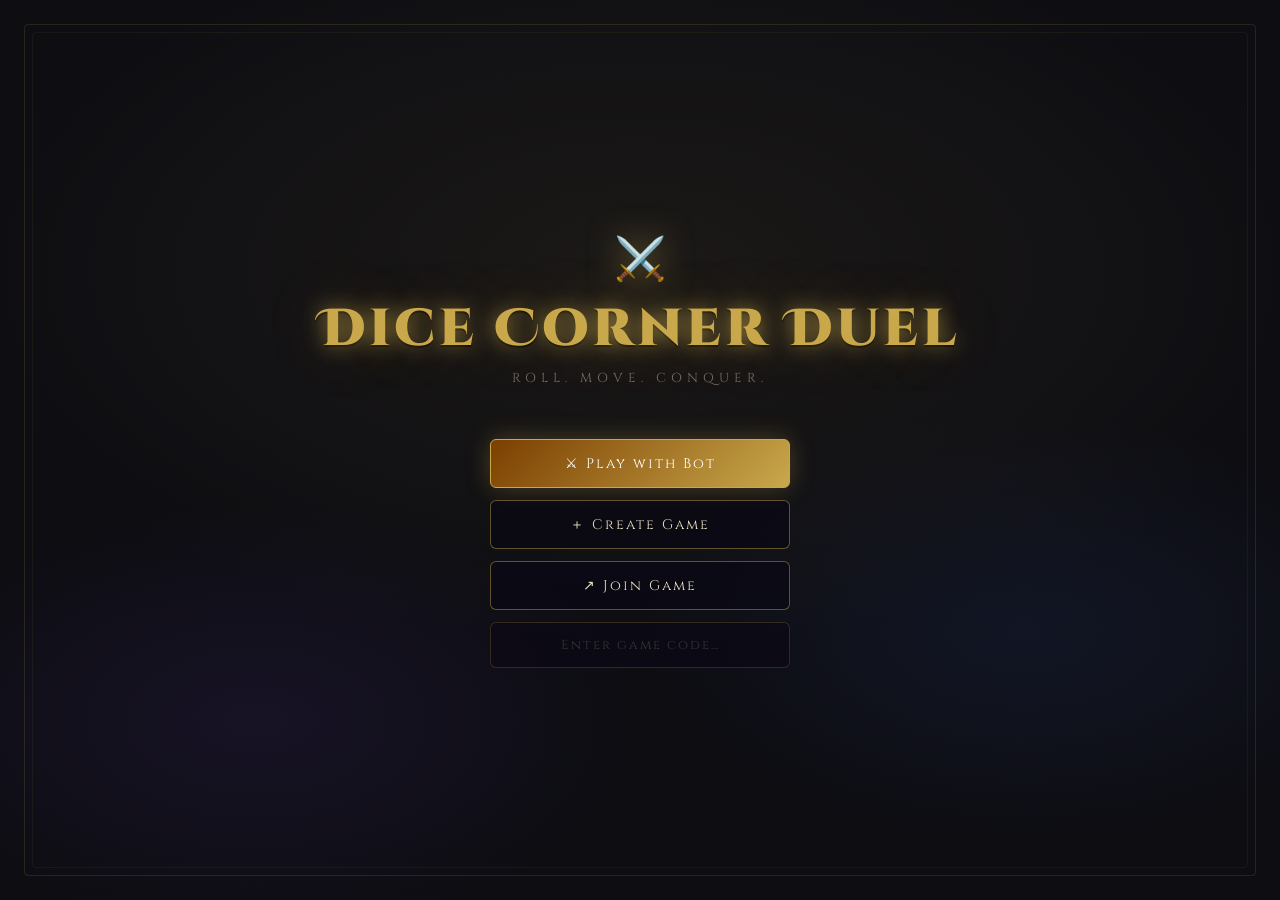
<file: index.html>
<!DOCTYPE html>
<html lang="en">
<head>
  <meta charset="UTF-8"/>
  <meta name="viewport" content="width=device-width,initial-scale=1.0"/>
  <title>Dice Corner Duel</title>
  <link rel="preconnect" href="https://fonts.googleapis.com"/>
  <link rel="stylesheet" href="https://fonts.googleapis.com/css2?family=Cinzel+Decorative:wght@700;900&family=Cinzel:wght@400;600;700&display=swap"/>
  <link rel="stylesheet" href="style.css"/>
</head>
<body>

  <!-- ── LOBBY ── -->
  <div id="lobby">
    <div id="lobby-bg-overlay"></div>
    <div id="lobby-content">
      <div id="lobby-title-wrap">
        <div id="lobby-subtitle">⚔️</div>
        <h1 id="lobby-title">Dice Corner Duel</h1>
        <p id="lobby-tagline">Roll. Move. Conquer.</p>
      </div>

      <div id="lobby-menu">
        <button class="lobby-btn primary" id="btn-play-bot">⚔ Play with Bot</button>
        <button class="lobby-btn" id="btn-create">＋ Create Game</button>
        <button class="lobby-btn" id="btn-join">↗ Join Game</button>

        <div id="code-row">
          <input
            id="game-code-input"
            type="text"
            placeholder="Enter game code…"
            maxlength="8"
            disabled
          />
        </div>

      </div>
    </div>
  </div>

  <!-- ── GAME ── -->
  <div id="canvas-container" style="display:none"></div>
  <div id="hud" style="display:none"></div>
  <div id="roll-area" style="display:none"></div>
  <div id="game-log" style="display:none"></div>
  <script src="sprites.js"></script>
  <script src="threeScene.js"></script>
  <script src="game.js"></script>
</body>
</html>
</file>
<file: style.css>
/* ── Dice Corner Duel ── styles ── */

@import url('https://fonts.googleapis.com/css2?family=Cinzel+Decorative:wght@700;900&family=Cinzel:wght@400;600&display=swap');

:root {
  --gold:      #c9a84c;
  --gold-glow: #ffe08a;
  --red:       #e04444;
  --green:     #44c97a;
  --dark:      #0d0d12;
  --panel-bg:  rgba(10,8,20,0.88);
  --border:    rgba(201,168,76,0.45);
  --text:      #e8dfc0;
}

*, *::before, *::after { box-sizing: border-box; margin: 0; padding: 0; }

body {
  background: var(--dark);
  font-family: 'Cinzel', serif;
  color: var(--text);
  overflow: hidden;
  width: 100vw; height: 100vh;
  user-select: none;
}

/* ── canvas ── */
#canvas-container {
  position: fixed;
  inset: 0;
  z-index: 0;
}
#canvas-container canvas { display: block; }

/* ── HUD ── */
#hud {
  position: fixed;
  top: 0; left: 0; right: 0;
  height: 90px;
  display: flex;
  align-items: center;
  justify-content: space-between;
  padding: 0 24px;
  background: linear-gradient(to bottom, rgba(5,4,12,0.97) 70%, transparent);
  border-bottom: 1px solid var(--border);
  z-index: 10;
}

.player-panel {
  width: 200px;
  display: flex;
  flex-direction: column;
  gap: 6px;
}

.panel-title {
  font-family: 'Cinzel Decorative', cursive;
  font-size: 12px;
  letter-spacing: 2px;
  color: var(--gold);
  text-shadow: 0 0 8px var(--gold-glow);
}

.hp-bar-wrap {
  background: rgba(255,255,255,0.08);
  border: 1px solid var(--border);
  border-radius: 4px;
  height: 12px;
  overflow: hidden;
}

.hp-bar {
  height: 100%;
  width: 100%;
  background: linear-gradient(90deg, #44c97a, #8affe0);
  transition: width 0.4s cubic-bezier(.4,0,.2,1), background 0.3s;
  border-radius: 4px;
}

.hp-bar.bot {
  background: linear-gradient(90deg, #e04444, #ff8a8a);
}

.hp-text {
  font-size: 11px;
  color: rgba(232,223,192,0.7);
  letter-spacing: 1px;
}

/* center HUD */
#center-hud {
  display: flex;
  flex-direction: column;
  align-items: center;
  gap: 6px;
}

#turn-info {
  font-family: 'Cinzel Decorative', cursive;
  font-size: 14px;
  color: var(--gold);
  text-shadow: 0 0 12px var(--gold-glow);
  letter-spacing: 3px;
}

#dice-result-display {
  font-size: 28px;
  min-height: 36px;
  text-align: center;
  color: #fff;
  text-shadow: 0 0 16px var(--gold);
  transition: opacity 0.3s;
}

/* ── Roll button ── */
#roll-area {
  position: fixed;
  bottom: 32px;
  left: 50%;
  transform: translateX(-50%);
  z-index: 10;
}

#roll-btn {
  font-family: 'Cinzel Decorative', cursive;
  font-size: 16px;
  letter-spacing: 2px;
  padding: 14px 40px;
  background: linear-gradient(135deg, #7b3f00, #c9a84c);
  color: #fff;
  border: 2px solid var(--gold);
  border-radius: 6px;
  cursor: pointer;
  text-shadow: 0 1px 4px rgba(0,0,0,0.6);
  box-shadow: 0 0 20px rgba(201,168,76,0.35), 0 4px 16px rgba(0,0,0,0.5);
  transition: all 0.18s;
}
#roll-btn:hover:not(:disabled) {
  background: linear-gradient(135deg, #9b5000, #ffe08a);
  box-shadow: 0 0 32px rgba(201,168,76,0.65), 0 6px 20px rgba(0,0,0,0.5);
  transform: translateY(-2px);
}
#roll-btn:disabled {
  opacity: 0.35;
  cursor: not-allowed;
  transform: none;
}

/* ── Action modal ── */
#action-modal {
  position: fixed;
  inset: 0;
  display: flex;
  align-items: center;
  justify-content: center;
  background: rgba(0,0,0,0.65);
  z-index: 50;
  backdrop-filter: blur(3px);
}
#action-modal.hidden { display: none; }

#action-box {
  background: var(--panel-bg);
  border: 1px solid var(--border);
  border-radius: 10px;
  padding: 36px 48px;
  text-align: center;
  box-shadow: 0 0 60px rgba(201,168,76,0.2), 0 20px 60px rgba(0,0,0,0.7);
  animation: modalIn 0.25s ease;
}
@keyframes modalIn {
  from { opacity:0; transform:scale(0.88) translateY(20px); }
  to   { opacity:1; transform:scale(1) translateY(0); }
}

#action-box h2 {
  font-family: 'Cinzel Decorative', cursive;
  font-size: 20px;
  color: var(--gold);
  margin-bottom: 8px;
}
#action-box p {
  font-size: 13px;
  color: rgba(232,223,192,0.7);
  margin-bottom: 24px;
  letter-spacing: 1px;
}

.action-btn {
  display: block;
  width: 100%;
  margin-bottom: 12px;
  padding: 12px 24px;
  font-family: 'Cinzel', serif;
  font-size: 14px;
  letter-spacing: 1.5px;
  border: 1px solid;
  border-radius: 6px;
  cursor: pointer;
  transition: all 0.18s;
}
.attack-btn {
  background: rgba(224,68,68,0.15);
  border-color: var(--red);
  color: #ff9a9a;
}
.attack-btn:hover {
  background: rgba(224,68,68,0.35);
  box-shadow: 0 0 20px rgba(224,68,68,0.4);
}
.heal-btn {
  background: rgba(68,201,122,0.15);
  border-color: var(--green);
  color: #8affc2;
}
.heal-btn:hover {
  background: rgba(68,201,122,0.35);
  box-shadow: 0 0 20px rgba(68,201,122,0.4);
}
.skip-btn {
  background: rgba(255,255,255,0.05);
  border-color: rgba(255,255,255,0.15);
  color: rgba(232,223,192,0.5);
}
.skip-btn:hover { background: rgba(255,255,255,0.1); }

/* ── Result overlay ── */
#result-overlay {
  position: fixed;
  inset: 0;
  display: flex;
  align-items: center;
  justify-content: center;
  background: rgba(0,0,0,0.8);
  z-index: 100;
  backdrop-filter: blur(6px);
}
#result-overlay.hidden { display: none; }

#result-box {
  text-align: center;
  animation: modalIn 0.4s ease;
}

#result-title {
  font-family: 'Cinzel Decorative', cursive;
  font-size: 56px;
  margin-bottom: 12px;
  line-height: 1;
}
#result-subtitle {
  font-size: 16px;
  color: rgba(232,223,192,0.6);
  letter-spacing: 2px;
  margin-bottom: 36px;
}

#restart-btn {
  font-family: 'Cinzel Decorative', cursive;
  font-size: 15px;
  letter-spacing: 2px;
  padding: 14px 48px;
  background: linear-gradient(135deg, #7b3f00, #c9a84c);
  color: #fff;
  border: 2px solid var(--gold);
  border-radius: 6px;
  cursor: pointer;
  box-shadow: 0 0 32px rgba(201,168,76,0.4);
  transition: all 0.18s;
}
#restart-btn:hover {
  transform: translateY(-2px);
  box-shadow: 0 0 48px rgba(201,168,76,0.6);
}

/* ── Game log ── */
#game-log {
  position: fixed;
  bottom: 100px;
  left: 20px;
  width: 260px;
  max-height: 160px;
  overflow: hidden;
  z-index: 10;
  pointer-events: none;
}

#log-entries {
  display: flex;
  flex-direction: column;
  gap: 4px;
}

.log-entry {
  font-size: 11px;
  letter-spacing: 0.5px;
  color: rgba(232,223,192,0.65);
  background: rgba(5,4,12,0.7);
  border-left: 2px solid var(--border);
  padding: 4px 8px;
  border-radius: 0 4px 4px 0;
  animation: logIn 0.2s ease;
}
@keyframes logIn {
  from { opacity:0; transform:translateX(-10px); }
  to   { opacity:1; transform:translateX(0); }
}
.log-entry.attack { border-color: var(--red); color: #ffb0b0; }
.log-entry.heal   { border-color: var(--green); color: #a0ffcc; }
.log-entry.move   { border-color: rgba(100,140,255,0.5); color: #b0c8ff; }
.log-entry.dice   { border-color: var(--gold); color: var(--gold-glow); }

/* ── LOBBY ── */
#lobby {
  position: fixed;
  inset: 0;
  z-index: 300;
  display: flex;
  align-items: center;
  justify-content: center;
  background: var(--dark);
  overflow: hidden;
}
#lobby.hidden { display: none; }

#lobby-bg-overlay {
  position: absolute;
  inset: 0;
  background:
    radial-gradient(ellipse 80% 60% at 50% 30%, rgba(201,168,76,0.08) 0%, transparent 70%),
    radial-gradient(ellipse 50% 40% at 20% 80%, rgba(100,60,180,0.12) 0%, transparent 60%),
    radial-gradient(ellipse 50% 40% at 80% 70%, rgba(60,100,200,0.10) 0%, transparent 60%);
  pointer-events: none;
}

/* Animated corner dashes */
#lobby-bg-overlay::before,
#lobby-bg-overlay::after {
  content: '';
  position: absolute;
  inset: 24px;
  border: 1px solid rgba(201,168,76,0.15);
  border-radius: 4px;
  pointer-events: none;
  animation: borderPulse 4s ease-in-out infinite;
}
#lobby-bg-overlay::after {
  inset: 32px;
  border-color: rgba(201,168,76,0.07);
  animation-delay: -2s;
}
@keyframes borderPulse {
  0%, 100% { opacity: 0.5; }
  50%       { opacity: 1;   }
}

#lobby-content {
  position: relative;
  z-index: 1;
  display: flex;
  flex-direction: column;
  align-items: center;
  gap: 52px;
}

#lobby-title-wrap {
  text-align: center;
}

#lobby-subtitle {
  font-size: 42px;
  margin-bottom: 12px;
  filter: drop-shadow(0 0 16px rgba(201,168,76,0.6));
  animation: floatIcon 3s ease-in-out infinite;
}
@keyframes floatIcon {
  0%, 100% { transform: translateY(0);    }
  50%       { transform: translateY(-8px); }
}

#lobby-title {
  font-family: 'Cinzel Decorative', cursive;
  font-size: clamp(28px, 5vw, 52px);
  font-weight: 900;
  color: var(--gold);
  text-shadow:
    0 0 20px rgba(201,168,76,0.7),
    0 0 60px rgba(201,168,76,0.3),
    0 2px 0 rgba(0,0,0,0.8);
  letter-spacing: 4px;
  line-height: 1.1;
  margin-bottom: 10px;
}

#lobby-tagline {
  font-size: 13px;
  letter-spacing: 5px;
  color: rgba(232,223,192,0.45);
  text-transform: uppercase;
}

/* ── Lobby menu ── */
#lobby-menu {
  display: flex;
  flex-direction: column;
  align-items: center;
  gap: 12px;
  width: 300px;
}

.lobby-btn {
  width: 100%;
  padding: 14px 24px;
  font-family: 'Cinzel', serif;
  font-size: 14px;
  letter-spacing: 2px;
  border-radius: 6px;
  cursor: pointer;
  transition: all 0.18s;
  background: rgba(10,8,20,0.75);
  border: 1px solid var(--border);
  color: var(--text);
  text-align: center;
}
.lobby-btn:hover {
  background: rgba(201,168,76,0.1);
  border-color: var(--gold);
  color: var(--gold-glow);
  box-shadow: 0 0 20px rgba(201,168,76,0.2);
  transform: translateY(-1px);
}
.lobby-btn.primary {
  background: linear-gradient(135deg, #7b3f00, #c9a84c);
  border-color: var(--gold);
  color: #fff;
  box-shadow: 0 0 24px rgba(201,168,76,0.3);
}
.lobby-btn.primary:hover {
  background: linear-gradient(135deg, #9b5000, #ffe08a);
  box-shadow: 0 0 40px rgba(201,168,76,0.55);
  transform: translateY(-2px);
}
.lobby-btn.danger {
  border-color: rgba(224,68,68,0.35);
  color: rgba(255,150,150,0.7);
}
.lobby-btn.danger:hover {
  background: rgba(224,68,68,0.12);
  border-color: var(--red);
  color: #ffaaaa;
  box-shadow: 0 0 20px rgba(224,68,68,0.25);
}

/* ── Code input row ── */
#code-row {
  width: 100%;
}
#game-code-input {
  width: 100%;
  padding: 13px 16px;
  font-family: 'Cinzel', serif;
  font-size: 13px;
  letter-spacing: 3px;
  text-align: center;
  background: rgba(10,8,20,0.6);
  border: 1px solid rgba(201,168,76,0.2);
  border-radius: 6px;
  color: rgba(232,223,192,0.35);
  cursor: not-allowed;
  outline: none;
}
#game-code-input::placeholder {
  color: rgba(232,223,192,0.2);
  letter-spacing: 2px;
}

/* lobby entry animation */
#lobby-content {
  animation: lobbyIn 0.6s cubic-bezier(.2,.8,.3,1) both;
}
@keyframes lobbyIn {
  from { opacity: 0; transform: translateY(30px); }
  to   { opacity: 1; transform: translateY(0);    }
}

/* ── flash overlay (hit effect) ── */
#flash-overlay {
  position: fixed;
  inset: 0;
  pointer-events: none;
  z-index: 200;
  opacity: 0;
  transition: opacity 0.08s;
}
#flash-overlay.flash-red   { background: rgba(220,40,40,0.18); }
#flash-overlay.flash-green { background: rgba(40,220,120,0.18); }
</file>
